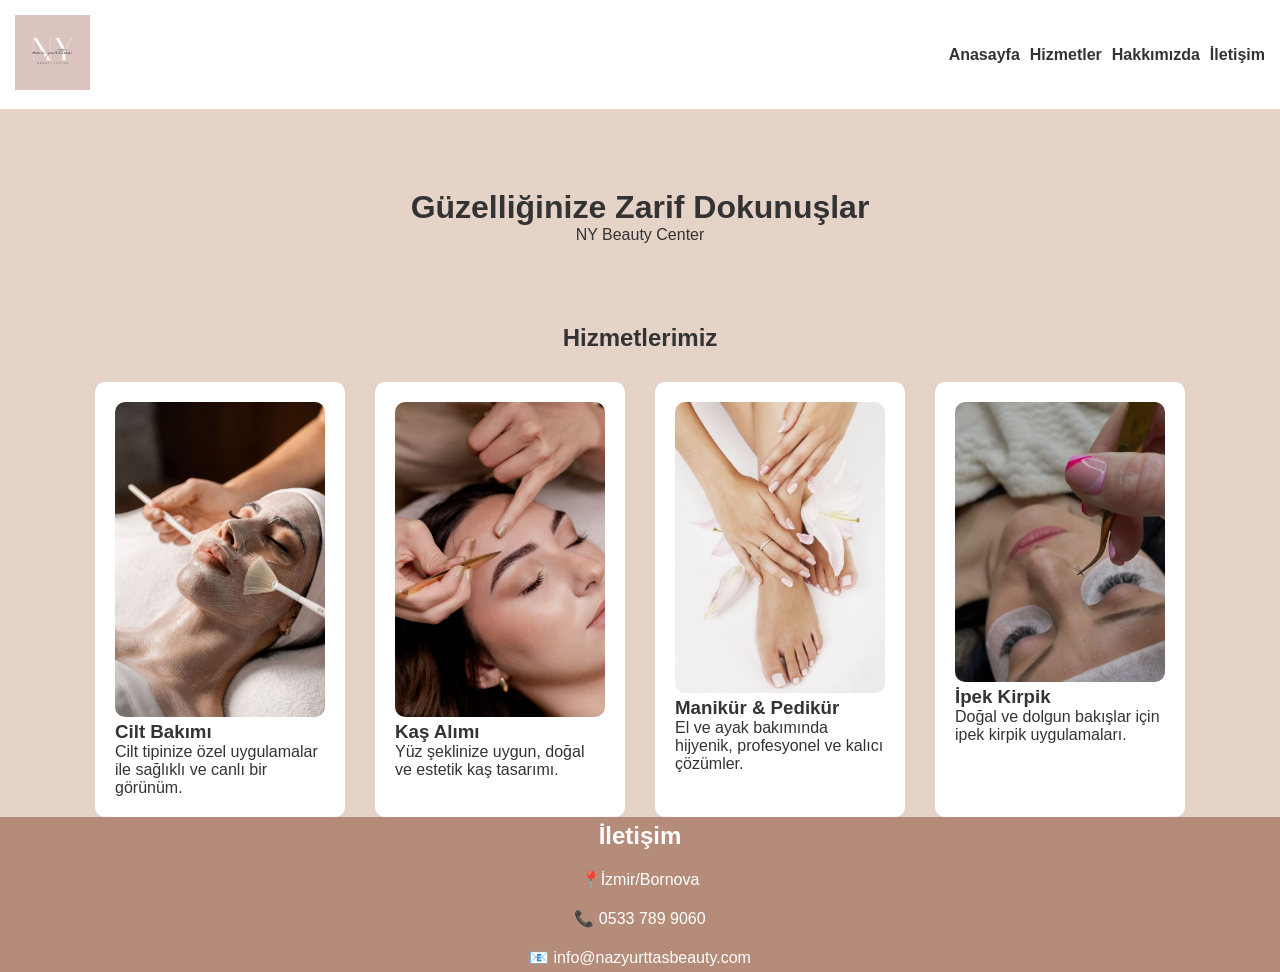
<file: nazyurttas_20232425046/index.html>
<!DOCTYPE html>
<html lang="tr">
<head>
    <meta charset="UTF-8">
    <meta name="viewport" content="width=device-width, initial-scale=1.0">
    <title> NY Beauty Center</title>
    <link rel="stylesheet" href="style.css">
</head>
<body>
<nav class="navbar">
    <a href="index.html" class="logo">
        <img src="img/logo.jpg.png" alt="Naz Yurttaş Logo">
    </a>
    <ul>
        <li><a href="index.html">Anasayfa</a></li>
        <li><a href="#hizmetler">Hizmetler</a></li>
        <li><a href="hakkimizda.html">Hakkımızda</a></li>
        <li><a href="#iletisim">İletişim</a></li>
    </ul>
</nav>
<header class="hero">
  <div class="container">
    <h1>Güzelliğinize Zarif Dokunuşlar</h1>
    <p>NY Beauty Center</p>
  </div>
</header>

<section id="hizmetler" class="section">
    <h1>Hizmetlerimiz</h1>

    <div class="cards">
        <div class="card">
            <img src="img/cilt bakımı (2).jpg" alt="Cilt Bakımı">
            <h3>Cilt Bakımı</h3>
            <p>Cilt tipinize özel uygulamalar ile sağlıklı ve canlı bir görünüm.</p>
        </div>

        <div class="card">
            <img src="img/kaş alımı.jpg" alt="Kaş Alımı">
            <h3>Kaş Alımı</h3>
            <p>Yüz şeklinize uygun, doğal ve estetik kaş tasarımı.</p>
        </div>

        <div class="card">
            <img src="img/manikürpedikür.jpg" alt="Manikür Pedikür">
            <h3>Manikür & Pedikür</h3>
            <p>El ve ayak bakımında hijyenik, profesyonel ve kalıcı çözümler.</p>
        </div>

        <div class="card">
            <img src="img/ipek kirpik.jpg" alt="İpek Kirpik">
            <h3>İpek Kirpik</h3>
            <p>Doğal ve dolgun bakışlar için ipek kirpik uygulamaları.</p>
        </div>
    </div>
</section>

<section id="iletisim" class="section contact">
    <h2>İletişim</h2>
    <p>📍İzmir/Bornova</p>
    <p>📞 0533 789 9060</p>
    <p>📧 info@nazyurttasbeauty.com</p>
</section>

</body>
</html>
</file>
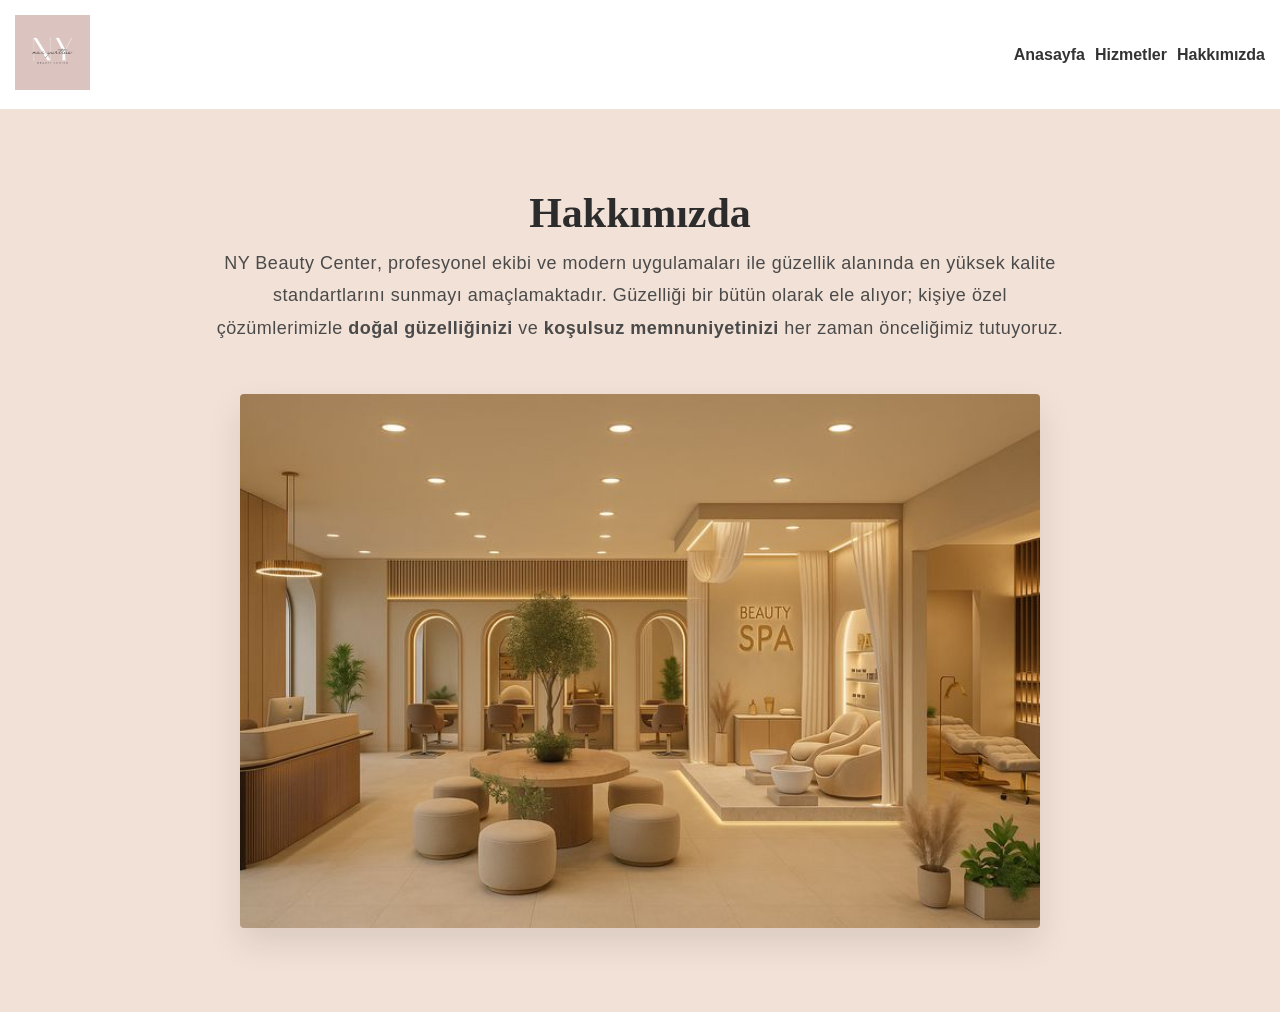
<file: nazyurttas_20232425046/hakkimizda.html>
<!DOCTYPE html>
<html lang="tr">
<head>
    <meta charset="UTF-8">
    <meta name="viewport" content="width=device-width, initial-scale=1.0">
    <title>Hakkımızda</title>
    <link rel="stylesheet" href="style.css">
</head>
<body>

<nav class="navbar">
    <a href="index.html" class="logo">
        <img src="img/logo.jpg.png" alt="Logo">
    </a>
    <ul>
        <li><a href="index.html">Anasayfa</a></li>
        <li><a href="index.html#hizmetler">Hizmetler</a></li>
        <li><a href="hakkimizda.html">Hakkımızda</a></li>
    </ul>
</nav>
<section class="about-section">
  <div class="about-container">
    
    <h2 class="about-title">Hakkımızda</h2>
    <div class="title-line"></div>
    
    <p class="about-description">
      <span class="brand-name">NY Beauty Center</span>, profesyonel ekibi ve modern uygulamaları ile güzellik alanında en yüksek kalite standartlarını sunmayı amaçlamaktadır. Güzelliği bir bütün olarak ele alıyor; kişiye özel çözümlerimizle <strong>doğal güzelliğinizi</strong> ve <strong>koşulsuz memnuniyetinizi</strong> her zaman önceliğimiz tutuyoruz.
    </p>

    <div class="about-image-box">
      <img src="img/Beauty Salon.jpg" alt="NY Beauty Center Uygulama Alanı">
    </div>

  </div>
</section>


</body>
</html>
</file>
<file: nazyurttas_20232425046/style.css>
* {
    margin: 0;
    padding: 0;
    box-sizing: border-box;
    font-family: Arial, sans-serif;
}

body {
    background-color: #e6d3c8;
    color: #333;
}


.navbar {
    display: flex;
    justify-content: space-between;
    align-items: center;
    padding: 15px 15px;
    background-color: #fff;
}
.navbar ul li a:hover {
    color: #b58b7a;
    transform: translateY(-2px); 
}
#hizmetler h1 {
  text-align: center; 

}
.navbar ul {
    display: flex;
    list-style: none;
    gap: 10px;
}

.navbar a {
    text-decoration: none;
    color: #333;
    font-weight: bold;
}

.logo img {
    height: 75px;
}

.hero {
    text-align: center;
    padding: 80px 20px;
}
.container {
  max-width: 1100px;        
  margin: 0 auto;          
  padding: 0 20px;        
  text-align: center; }  
  
  
.hero h1 {
    font-size: 32px;
}


.about-section {
  background-color: #f2e1d6;
  padding: 80px 20px;
  display: flex;
  justify-content: center;
}

.about-container {
  max-width: 850px;
  text-align: center;
}


.about-title {
  font-family: 'Playfair Display', serif; 
  font-size: 42px;
  color: #2c2c2c;
  margin-bottom: 10px;
  font-weight: 600;
}


.about-description {
  font-family:Arial, Helvetica, sans-serif; 
  font-size: 18px;
  line-height: 1.8;
  color: #4a4a4a;
  margin-bottom: 50px;
  letter-spacing: 0.5px;
}



.about-image-box img {
  width: 100%;
  max-width: 800px;
  height: auto;
  border-radius: 4px; 
  box-shadow: 0 15px 35px rgba(0, 0, 0, 0.1); 
  transition: transform 0.3s ease;
}


.about-image-box img:hover {
  transform: scale(1.02);
}

.cards {
    display: flex;
    justify-content: center;
    gap: 30px;
    margin-top: 30px;
}

.card {
    background: #fff;
    padding: 20px;
    width: 250px;
    border-radius: 10px;
}

.card img {
    width: 100%;
    border-radius: 10px;
}

.contact {
    background-color: #b58b7a;
    color: white;
    padding: 5px 10px;   
    text-align: center;     
    width:100%;       
    display: flex;       
    flex-direction: column;
    align-items: center;
    gap: 20px;      
}


@media (max-width: 500px) {
    .cards {
        flex-direction: column;
        align-items: center;
        padding: 100px;
    }

    .navbar ul {
        flex-direction: column;
        gap: 20px;
    }
}
</file>
